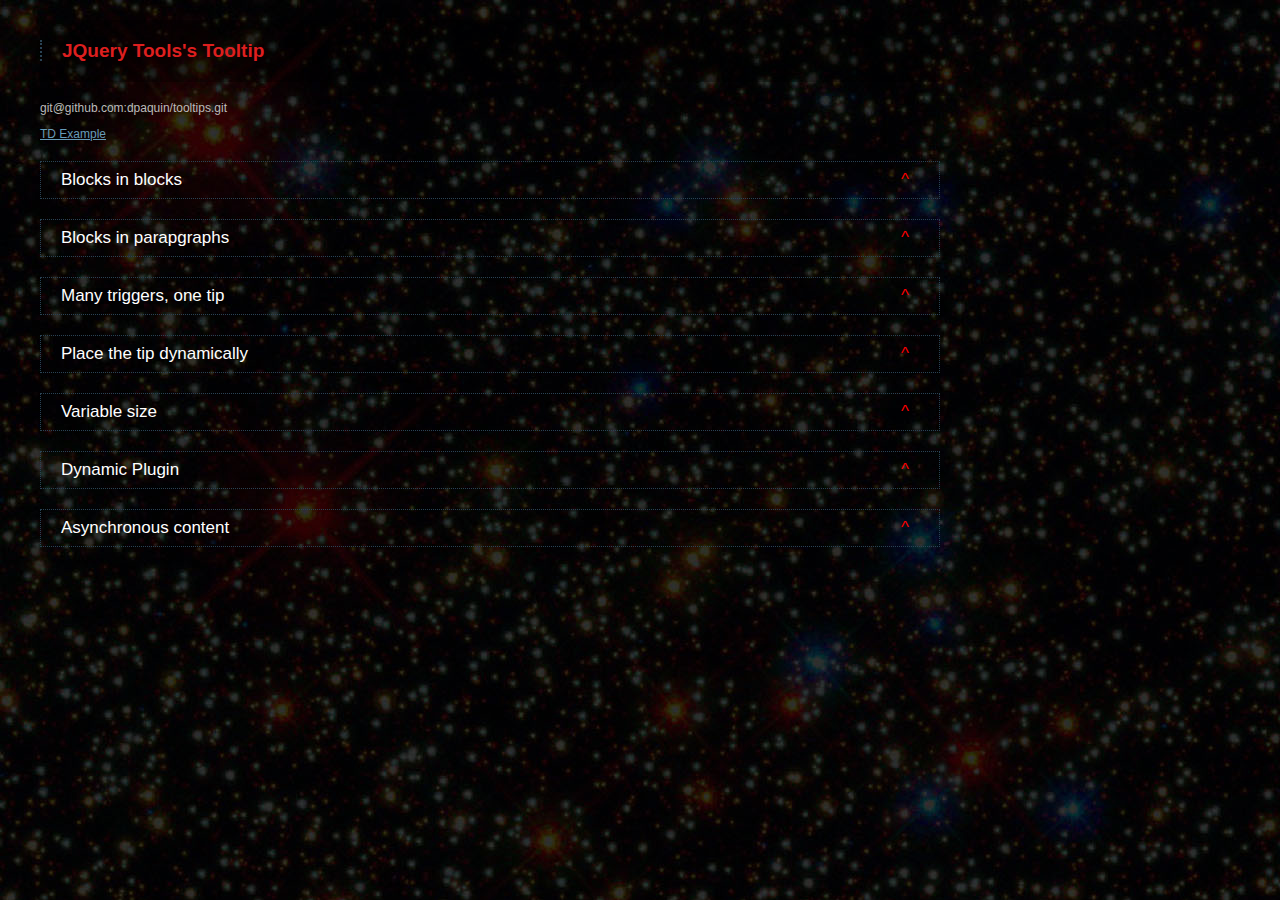
<file: index.html>
<!DOCTYPE html PUBLIC "-//W3C//DTD HTML 4.01//EN"
   "http://www.w3.org/TR/html4/strict.dtd">

<html lang="en">
<head>
	<meta http-equiv="Content-Type" content="text/html; charset=utf-8">
	<title>JQuerytools Tooltip</title>
	<meta name="author" content="Dan Paquin">
	<!-- Date: 2010-11-02 -->
	<script type="text/javascript" src="js/ba-debug.js"></script>
	<script type="text/javascript" src="js/jquery-1.4.2.js" ></script>
	<script type="text/javascript" src="js/tooltip.js" ></script>
	<script type="text/javascript" src="js/tooltip.dynamic.js" ></script>
	
    <script type="text/javascript" src="js/one.js"></script>
    <script type="text/javascript">
    
    $(document).ready(function(){
        init();    
    });

    
    </script>
    
    <link rel="stylesheet" type="text/css" href="css/index.css" >
      
</head>
<body style="">
    <div id="contain">
        <p id="title" class="para_div"><a href="http://flowplayer.org/tools/tooltip/index.html">JQuery Tools's Tooltip</a></p>
        <p style="color:#bbb">
            git@github.com:dpaquin/tooltips.git
        </p>
        <a href="http://0.0.0.0:8001/resource/adlit08.soc.sahamilton/" target="_blank">TD Example</a>
        
        <!-- MAJOIR BLOCK 1 -->
        <div class="majorblock1" id="majorbock_1">
            <div class="toggle1"><span class="toggle_title">Blocks in blocks</span><div style="float:right;color:red;margin-right:30px">^</div></div>
            <div class="display_area">
                <div class="code_example">
    <div class="htm"><pre>
    <code>
        
    &lt;div class="para_div"&gt;
        Reporting in the April 1, 2008 ...
                    
                 showed how the &lt;a  href="javascript:void(0)" class="trigger1"&gt;Giant Fireball&lt;/a&gt;
        &lt;div  class="tip1"&gt;&lt;div class="tt_contents"&gt;THE VERY NEXT ELEMENT&lt;/div>&lt;/div&gt;    
        
        
    <span class="js">$('.trigger1').tooltip();</span>
        
    </code>
    </pre></div>
                </div><!-- end code example -->
                
                <div class="para_div">
                    Reporting in the April 1, 2008 issue of The Astrophysical Journal, astronomers claimed to have found evidence of an intermediate-mass black hole at the center of Omega Centauri. The observations were made with NASA's Hubble Space Telescope and Gemini Observatory on Cerro Pachon in Chile.[14] Hubble's Advanced Camera for Surveys showed how the <a  href="javascript:void(0)" class="trigger1">Giant Fireball</a><div  class="tip1"><div class="tt_contents">THE VERY NEXT ELEMENT</div></div>s are bunching up near the center of Omega Centauri, as seen in the gradual increase in <a  href="javascript:void(0)" class="trigger1">Giant Fireball</a><div  class="tip1"><div class="tt_contents">THE VERY NEXT ELEMENT</div></div>light near the center. Measuring the speed of the <a  href="javascript:void(0)" class="trigger1">Giant Fireball</a><div  class="tip1"><div class="tt_contents">THE VERY NEXT ELEMENT</div></div>s swirling near the cluster's center with the Gemini Observatory, the astronomers found that the <a  href="javascript:void(0)" class="trigger1">Giant Fireball</a><div  class="tip1"><div class="tt_contents">THE VERY NEXT ELEMENT</div></div>s closer to the core are moving faster than the <a  href="javascript:void(0)" class="trigger1">Giant Fireball</a><div  class="tip1"><div class="tt_contents">THE VERY NEXT ELEMENT</div></div>s farther away. The measurement implies that some unseen matter at the core has gravitational interactions with <a  href="javascript:void(0)" class="trigger1">Giant Fireball</a><div  class="tip1 kitty"><div class="tt_contents ">THE VERY NEXT ELEMENT</div></div>s near it. By comparing these results with standard models, the astronomers determined that the most likely cause is the gravitational pull of a massive, dense object. They also used models to calculate the black hole's mass, ~4.0 x 104 solar masses.[14]
                </div>
            </div><!-- end display area -->
        </div><!-- end majorblock -->
            
        
            
            <!-- MAJOIR BLOCK 2 -->
        <div class="majorblock1" id="majorbock_2">
            <div class="toggle1"><span class="toggle_title">Blocks in parapgraphs</span><div style="float:right;color:red;margin-right:30px">^</div></div>
            <div class="display_area">
                <div class="code_talk">
                    The tooltip's 'Tip' can be a fairly complicated <a href="para_example.html" target="_para">block element</a>.
                </div>
            </div><!-- end display_area -->
        </div><!-- end major_block -->
            
            <!-- -- >
            <!-- -- >
            <!-- -- >
            <!-- -- >
                     <!-- MAJOR BLOCK 3 -->
                    <div class="majorblock1" id="majorbock_3">
                        <div class="toggle1"><span class="toggle_title">Many triggers, one tip</span><div style="float:right;color:red;margin-right:30px">^</div></div>
                        <div class="display_area">
                        <div class="code_talk">
                            Tip placed outside inline element containing the trigger.
                        </div>

                            <div class="code_example">
                <div class="htm"><pre><code> 
    &lt;p&gt;
     ... black hole's mass, ~4.0 x 104 solar masses.[14]
    &lt;/p&gt;
    &lt;div id="<span class="code_talk" style="margin-left:0px"><b>single_tip</b></span>" class="tip1 mm"&gt;&lt;div class="tt_contents "&gt;I CAST MAGIC MISSLE.&lt;/div&gt;&lt;/div&gt;
    
     <span class="js">$('.trigger2').tooltip({
        tip:'#single_tip'
    });</span>
                </code></pre></div>
                            </div><!-- end code_example -->
                            <p class="para_div">
                                Reporting in the April 1, 2008 issue of The Astrophysical Journal, astronomers claimed to have found evidence of an intermediate-mass black hole at the center of Omega Centauri. The observations were made with NASA's Hubble Space Telescope and Gemini Observatory on Cerro Pachon in Chile.[14] Hubble's Advanced Camera for Surveys showed how the <a  href="javascript:void(0)" class="trigger2">Giant Fireball</a>s are bunching up near the center of Omega Centauri, as seen in the gradual increase in <a  href="javascript:void(0)" class="trigger2">Giant Fireball</a> light near the center. Measuring the speed of the <a  href="javascript:void(0)" class="trigger2">Giant Fireball</a>s swirling near the cluster's center with the Gemini Observatory, the astronomers found that the <a  href="javascript:void(0)" class="trigger2">Giant Fireball</a>s closer to the core are moving faster than the <a  href="javascript:void(0)" class="trigger2">Giant Fireball</a>s farther away. The measurement implies that some unseen matter at the core has gravitational interactions with <a  href="javascript:void(0)" class="trigger2">Giant Fireball</a>s near it. By comparing these results with standard models, the astronomers determined that the most likely cause is the gravitational pull of a massive, dense object. They also used models to calculate the black hole's mass, ~4.0 x 104 solar masses.[14]
                            </p><div id="single_tip" class="tip1 mm"><div class="tt_contents ">I CAST MAGIC MISSLE.</div></div>
                        
                        </div><!-- end display_area -->
                    </div><!-- end major_block -->
                   
            
            <!-- -- >
            <!-- -- >
            <!-- -- >
            <!-- -- >
            <!-- -- >
            <!-- -- >
            <!-- -- >
            <!-- -- >
                     <!-- MAJOR BLOCK 4 -->
                    <div class="majorblock1" id="majorbock_4">
                        <div class="toggle1"><span class="toggle_title">Place the tip dynamically</span><div style="float:right;color:red;margin-right:30px">^</div></div>
                        <div class="display_area">
                        <div class="code_talk">
                           First thought was to prepend it to the body because we know that's a block element.
                           <ul><li>Can cause problems if trigger is within a dynamically positioned element.
<pre style="width:540px;margin-left:40px;border:none;color:#ddd">
// travel up tree from trigger, find first block element for append.
while (!block_found) {
   if (elem.css('display') == 'block') {
       block_found = true;
       return elem
...
</pre>
                               </li></ul>
                           
                        </div>
                        <p id="block4_append">
                           <span style="margin-left:30px">$('#single_tip2').prependTo("body").show()</span>
                        </p>
                            <div class="code_example">
                <div class="htm"><pre><code>
... Surveys showed how the &lt;span&gt;
    &lt;em&gt;
        &lt;strong&gt;
            &lt;a  href="javascript:void(0)" class="trigger2"&gt;
                Giant Fireball
            &lt;/a&gt;
            &lt;div id="single_tip2" class="style3 kitty"&gt;&lt;div class="tt_contents "&gt;
                may or may not be THE VERY NEXT ELEMENT
            &lt;/div&gt;&lt;/div&gt;
        &lt;/strong&gt;
    &lt;/em&gt;&lt;/span&gt;s are bunching up near ...
                </code></pre></div>
                            </div><!-- end code_example -->
                            <p class="para_div">
                            Reporting in the April 1, 2008 issue of The Astrophysical Journal, astronomers claimed to have found evidence of an intermediate-mass black hole at the center of Omega Centauri. The observations were made with NASA's Hubble Space Telescope and Gemini Observatory on Cerro Pachon in Chile.[14] Hubble's Advanced Camera for Surveys showed how the <span><em><strong><a  href="javascript:void(0)" class="trigger3">Giant Fireball</a><div id="single_tip2" class="style3 kitty"><div class="tt_contents ">may or may not be THE VERY NEXT ELEMENT</div></div></strong></em></span>s are bunching up near the center of Omega Centauri, as seen in the gradual increase in <span><em><strong><a  href="javascript:void(0)" class="trigger3">Giant Fireball</a></strong></em></span> light near the center. Measuring the speed of the <span><em><strong><a  href="javascript:void(0)" class="trigger3">Giant Fireball</a></strong></em></span>s swirling near the cluster's center with the Gemini Observatory, the astronomers found that the <span><em><strong><a  href="javascript:void(0)" class="trigger3">Giant Fireball</a></strong></em></span>s closer to the core are moving faster than the <span><em><strong><a  href="javascript:void(0)" class="trigger3">Giant Fireball</a></strong></em></span>s farther away. The measurement implies that some unseen matter at the core has gravitational interactions with <span><em><strong><a  href="javascript:void(0)" class="trigger3">Giant Fireball</a></strong></em></span>s near it. By comparing these results with standard models, the astronomers determined that the most likely cause is the gravitational pull of a massive, dense object. They also used models to calculate the black hole's mass, ~4.0 x 104 solar masses.[14]
                            </p>

        
                </div><!-- end display_area -->
                    </div><!-- end major_block -->
            
            
                        <!-- -- >
                        <!-- -- >
                        <!-- -- >
                        <!-- -- >
                        <!-- -- >
                        <!-- -- >
                        <!-- -- >
                        <!-- -- >
                        <!-- MAJOR BLOCK 5 -->
                        <div class="majorblock1" id="majorbock_5">
                            <div class="toggle1"><span class="toggle_title">Variable size</span><div style="float:right;color:red;margin-right:30px">^</div></div>
                            <div class="display_area">
                            <div class="code_talk">
                               Designer likes the lush background and edge imagery. 
                            </div>

                                
                    <div style="background-color:#99f;display:block;text-align:center;width:200px;margin-left:30px;">
                    <img src="media/abe_top.png" /></br />
                    <img src="media/abe_mid.png"  /></br />
                    <img src="media/abe_bot.png"  />
                    </div>
                                    <p class="para_div">
                                Reporting in the April 1, 2008 issue of The Astrophysical Journal, astronomers claimed to have found evidence of an intermediate-mass black hole at the center of Omega Centauri. The observations were made with NASA's Hubble Space Telescope and Gemini Observatory on Cerro Pachon in Chile.[14] Hubble's Advanced Camera for Surveys showed how the <span><em><strong><a  href="javascript:void(0)" class="trigger_smallhat">Giant Fireball</a>
                                    <div class="sizeable_tip" id="trigger_smallhat_hat">
                                        <div class="tipTop">
                                            <div class="tipMid"><div class="hat_text"> Small hat. </div></div>
                                            <div class="tipBtm">&nbsp;</div>
                                        </div>
                                    </div>
                                    </strong></em></span>s are bunching up near the center of Omega Centauri, as seen in the gradual increase in <span><em><strong><a  href="javascript:void(0)" class="trigger3">Giant Fireball</a></strong></em></span> light near the center. Measuring the speed of the <span><em><strong><a  href="javascript:void(0)" class="trigger_mediumhat">Giant Fireball</a><div class="sizeable_tip" id="trigger_mediumhat_hat">
                                        <div class="tipTop">
                                            <div class="tipMid"><div class="hat_text">  This number of words makes a medium sized hat. </div></div>
                                            <div class="tipBtm">&nbsp;</div>
                                        </div>
                                    </div></strong></em></span>s swirling near the cluster's center with the Gemini Observatory, the astronomers found that the <span><em><strong><a  href="javascript:void(0)" class="trigger3">Giant Fireball</a></strong></em></span>s closer to the core are moving faster than the <span><em><strong><a  href="javascript:void(0)" class="trigger_bighat">Giant Fireball</a><div class="sizeable_tip" id="trigger_bighat_hat">
                                            <div class="tipTop">
                                                <div class="tipMid"><div class="hat_text">Once, shortly before his election to the Presidency, Lincoln reported that he was startled by a vision. As he lay down to rest, weary over a hard day of politics, he caught a glimpse of his face in a mirror--and was startled to see a double image of himself. The 2nd image in the mirror was pale, "like a dead man's." After a few days, when the same pair of images reappeared, he discussed the phenomenon with his wife. She interpreted it to mean that Lincoln would be elected to 2 terms as President, but that he would die during his 2nd term. </div></div>
                                                <div class="tipBtm">&nbsp;</div>
                                            </div>
                                        </div></strong></em></span>s farther away. The measurement implies that some unseen matter at the core has gravitational interactions with <span><em><strong><a  href="javascript:void(0)" class="trigger_dynamichat">Giant Fireball</a></strong></em></span>s near it. By comparing these results with standard models, the astronomers determined that the most likely cause is the gravitational pull of a massive, dense object. They also used models to calculate the black hole's mass, ~4.0 x 104 solar masses.[14]
                                </p>
                                <div class="code_example" style="padding-bottom:0px">
                    <div class="htm"><pre><code>
                        &lt;div class="sizeable_tip" id="trigger_smallhat_hat"&gt;
                            &lt;div class="tipTop"&gt;
                                &lt;div class="tipMid"&gt;
                                    &lt;div class="hat_text"&gt; Small hat. &lt;/div&gt;&lt;/div&gt;
                                &lt;div class="tipBtm"&gt;&nbsp;&lt;/div&gt;
                            &lt;/div&gt;
                        &lt;/div&gt;


                        // single use of dynamic
                        $('.trigger_dynamichat').tooltip({
                            tip:'#trigger_bighat_hat'
                        }).dynamic();

                    </code></pre></div>
                                </div><!-- end code_example -->
                                
                    
                    </div><!-- end display_area -->
                        </div><!-- end major_block -->
            
            
                                        
                            <!-- -- >
                            <!-- -- >
                            <!-- -- >
                            <!-- -- >
                            <!-- -- >
                            <!-- -- >
                            <!-- -- >
                            <!-- -- >
                            <!-- MAJOR BLOCK 5a -->
                            <div class="majorblock1" id="majorbock_5a">
                                <div class="toggle1"><span class="toggle_title">Dynamic Plugin</span><div style="float:right;color:red;margin-right:30px">^</div></div>
                                <div class="display_area">
                                <div class="code_talk">
                                   
                                </div>
                                        <div class="para_div" style="width:300px;margin-left:560px;position:absolute;top:0px">
                                            Reporting in the April 1, 2008 issue of The Astrophysical Journal, astronomers claimed to have found evidence of an intermediate-mass black hole at the center of Omega Centauri. The observations were made with NASA's Hubble Space Telescope and Gemini Observatory on Cerro Pachon in Chile.[14] Hubble's Advanced Camera for Surveys showed how the <a  href="javascript:void(0)" class="trigger_dynamic">Giant Fireball</a>s are bunching up near the center of Omega Centauri, as seen in the gradual increase in <a  href="javascript:void(0)" class="trigger_dynamic">Giant Fireball</a>light near the center. Measuring the speed of the <a  href="javascript:void(0)" class="trigger_dynamic">Giant Fireball</a>s swirling near the cluster's center with the Gemini Observatory, the astronomers found that the <a  href="javascript:void(0)" class="trigger_dynamic">Giant Fireball</a>s closer to the core are moving faster than the <a  href="javascript:void(0)" class="trigger_dynamic">Giant Fireball</a>s farther away. 
                                            
                                        </div><div id="tip_dynamic"><div style="color:#000;font-size:19px;text-align:center;margin-top:240px;background-color:#fff">Jack Elam</div></div>
                                        
                                    <div class="code_example" style="padding-bottom:0px">
                        <div class="htm"><pre><code>
                            $('.trigger_dynamic').tooltip({
                                tip:'#tip_dynamic'
                            }).dynamic();
                            
                            
                            /* Teachersdomain CSS */
                            .glossary_tooltip<span style="font-weight:bold;color:yellow">.right</span> .tipBtm{ 
                                background: transparent url('../images/tipBot_rp.png') no-repeat bottom;

                            }

                            .glossary_tooltip<span style="font-weight:bold;color:yellow">.left</span> .tipBtm{ 
                                background: transparent url('../images/tipBot_lp.png') no-repeat bottom;
                            }

                            .glossary_tooltip<span style="font-weight:bold;color:yellow">.bottom</span> .tooltip_top{ 
                            	background: transparent url('../images/tipTop_cp.png') no-repeat top; 
                            }
                            .glossary_tooltip<span style="font-weight:bold;color:yellow">.bottom</span> .tipBtm{ 
                            	background: transparent url('../images/tipBot_np.png') no-repeat bottom;
                            }

                            .glossary_tooltip<span style="font-weight:bold;color:yellow">.bottom.left</span> .tooltip_top { 
                            	background: transparent url('../images/tipTop_lp.png') no-repeat top; 
                            }

                            .glossary_tooltip<span style="font-weight:bold;color:yellow">.bottom.right</span> .tooltip_top { 
                            	background: transparent url('../images/tipTop_rp.png') no-repeat top; 
                            }
                        </code></pre></div>
                                    </div><!-- end code_example -->
                                    
                                    <div id="directional_bgs">

                                    <img src="media/tipBot_cp.png" width="346" height="52" alt="TipBot Cp"><br />
                                    <img src="media/tipTop_cp.png" width="346" height="32" alt="TipTop Cp"><br />
                                    <img src="media/tipBot_lp.png" width="346" height="52" alt="TipBot Lp"><br />
                                    <img src="media/tipBot_np.png" width="346" height="52" alt="TipBot Np"><br />
                                    <img src="media/tipBot_rp.png" width="346" height="52" alt="TipBot Rp"><br />
                                    <img src="media/tipTop_lp.png" width="346" height="32" alt="TipTop Lp"><br />
                                    <img src="media/tipMid.png" width="346" height="1" alt="TipMid"><br />
                                    <img src="media/tipTop_np.png" width="346" height="32" alt="TipTop Np"><br />
                                    <img src="media/tipTop_rp.png" width="346" height="32" alt="TipTop Rp"><br />
                                    </div>

                        
                                    
                                    
                        </div><!-- end display_area -->
                            </div><!-- end major_block -->
                            
                            
                            
                            
                                <!-- -- >
                                <!-- -- >
                                <!-- -- >
                                <!-- -- >
                                <!-- -- >
                                <!-- -- >
                                <!-- MAJOR BLOCK 6 -->
                                <div class="majorblock1" id="majorbock_6">
                                    <div class="toggle1"><span class="toggle_title">Asynchronous content</span><div style="float:right;color:red;margin-right:30px">^</div></div>
                                    <div class="display_area">
                                    <div class="code_talk">
                                       onBeforeShow is more like "somewhatInTheBeginningOfShow"
                                    </div>
                                    
                                    <div class="code_example" style="padding-bottom:0px">
                        <div class="htm"><pre><code>
                            $('.ajax_text').tooltip({
                                tip:'#ajax_tip',
                                onBeforeShow: function(){async_create_tip('#ajax_text2','#ajax_tip',false)}
                            </code></pre></div>
                                        </div><!-- end code_example -->
                            <div style="margin-left:40px">
                            <a href="javascript:void(0)" id="hidden_js_a" style="color:#fff">tooltip.js</a>
                            </div>
                            
                            <div class="code_example" style="padding-top:0px;">
                                <div class="htm" id="hidden_js"><pre><code>   
                            tooltip.js:
                            
                            $.extend(self, {

                    			<span style="font-weight:bold;color:yellow">show: function(e) {  </span>

                    				// tip not initialized yet
                    				if (!tip) {

                    					// data-tooltip 
                    					if (tipAttr) {
                    						tip = $(tipAttr);

                    					// single tip element for all
                    					} else if (conf.tip) { 
                    						tip = $(conf.tip).eq(0);

                    					// autogenerated tooltip
                    					} else if (title) { 
                    						tip = $(conf.layout).addClass(conf.tipClass).appendTo(document.body)
                    							.hide().append(title);

                    					// manual tooltip
                    					} else {	
                    						tip = trigger.next();  
                    						if (!tip.length) { tip = trigger.parent().next(); } 	 
                    					}

                    					if (!tip.length) { throw "Cannot find tooltip for " + trigger;	}
                    				} 

                    			 	if (self.isShown()) { return self; }  

                    			 	// stop previous animation
                    			 	tip.stop(true, true); 			 	

                    				// get position
                    				<span style="font-weight:bold;color:yellow">var pos = getPosition(trigger, tip, conf);</span>			

                    				// restore title for single tooltip element
                    				if (conf.tip) {
                    					tip.html(trigger.data("title"));
                    				}

                    				// onBeforeShow
                    				e = e || $.Event();
                    				<span style="font-weight:bold;color:yellow">e.type = "onBeforeShow";</span>
                    				fire.trigger(e, [pos]);				
                    				if (e.isDefaultPrevented()) { return self; }
                        </code></pre></div>
                                    </div><!-- end code_example -->

                                    
                                            <p class="para_div">
                                        Reporting in the April 1, 2008 issue of The Astrophysical Journal, astronomers claimed to have found evidence of an intermediate-mass black hole at the center of Omega Centauri. The observations were made with NASA's Hubble Space Telescope and Gemini Observatory on Cerro Pachon in Chile.[14] Hubble's Advanced Camera for Surveys showed how the <span><em><strong><a  href="javascript:void(0)" class="ajax_text">Giant Fireball</a>
                                            <div class="sizeable_tip" id="ajax_tip">
                                                <div class="tipTop">
                                                    <div class="tipMid"><div class="hat_text"> Small hat. </div></div>
                                                    <div class="tipBtm">&nbsp;</div>
                                                </div>
                                            </div>
                                            </strong></em></span>s are bunching up near the center of Omega Centauri, as seen in the gradual increase in 
                                        </p>
                                        
                                        
                                        
                        <div class="code_example" style="padding-bottom:0px">
                            <div class="htm"><pre><code>
                            $('#ajax_text2').mouseenter(function(event){
                                $(this).unbind('mouseenter');
                                async_create_tip('#ajax_text2','#ajax_tip2',true);
                            });
                            
                            function term_ajax_success(data,trigger,tooltip_id,initialize) {
                                <i style="color:#888">// only called the first mouseenter, tooltip takes over after that.</i>
                                $(tooltip_id +' .tipMid .hat_text').html(data);
                                if (initialize) {
                                    <i style="color:#888">// initialize the tooltip</i>
                                    $(trigger).tooltip({
                                        tip:tooltip_id,
                                    }).dynamic();
                                    <i style="color:#888">// manually trigger the tooltip</i>
                                    $(trigger).trigger('mouseenter');
                                }
                            }
                            
                            </code></pre></div>
                        </div><!-- end code_example -->
                                        
                                        <p class="para_div">
                                        Reporting in the April 1, 2008 issue of The Astrophysical Journal, astronomers claimed to have found evidence of an intermediate-mass black hole at the center of Omega Centauri. The observations were made with NASA's Hubble Space Telescope and Gemini Observatory on Cerro Pachon in Chile.[14] Hubble's Advanced Camera for Surveys showed how the <span><em><strong><a  href="javascript:void(0)" id="ajax_text2">Giant Fireball</a>
                                            <div class="sizeable_tip" id="ajax_tip2">
                                                <div class="tipTop">
                                                    <div class="tipMid"><div class="hat_text"> Small hat. </div></div>
                                                    <div class="tipBtm">&nbsp;</div>
                                                </div>
                                            </div>
                                            </strong></em></span>s are bunching up near the center of Omega Centauri, as seen in the gradual increase in 
                                        </p>
                                        
        </div><!-- end display_area -->
    </div><!-- end major_block -->
            
            
            

    </div><!-- end contain -->
</body>
</html>
</file>
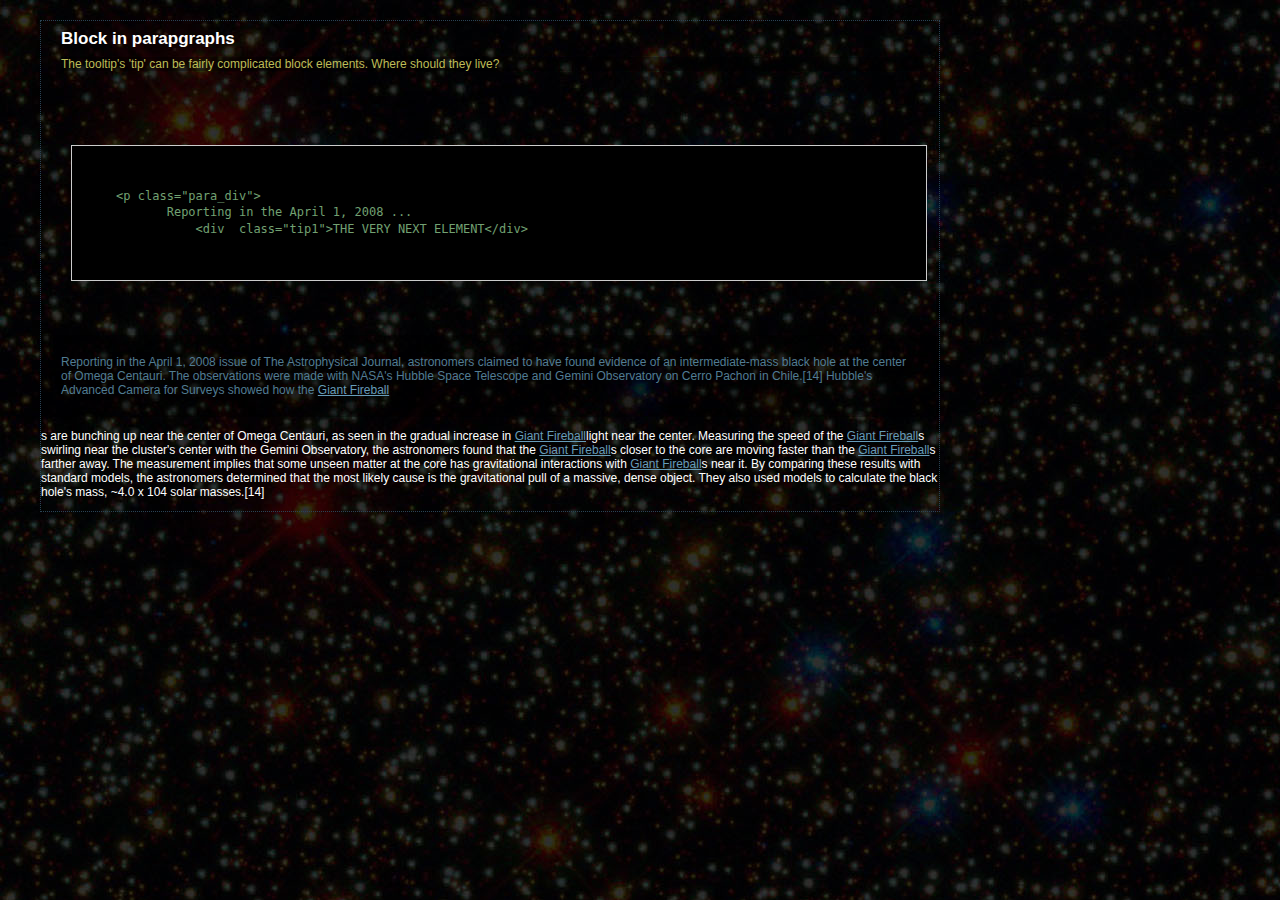
<file: para_example.html>
<!DOCTYPE html PUBLIC "-//W3C//DTD HTML 4.01//EN"
   "http://www.w3.org/TR/html4/strict.dtd">

<html lang="en">
<head>
	<meta http-equiv="Content-Type" content="text/html; charset=utf-8">
	<title>Flowplayer Tooltip - blocks in a paragrph</title>
	<meta name="author" content="Dan Paquin">
	<!-- Date: 2010-11-02 -->
	<script type="text/javascript" src="js/jquery-1.4.2.js" ></script>
	<script type="text/javascript" src="js/tooltip.js" ></script>
	<script type="text/javascript" src="js/tooltip.dynamic.js" ></script>
    <script type="text/javascript" src="js/one.js"></script>
    <script type="text/javascript">
    
    $(document).ready(function(){
        init();    
    });

    
    </script>
    
    <link rel="stylesheet" type="text/css" href="css/index.css" >
      
</head>
<body style="">
    <div id="contain">
            
            <!-- MAJOIR BLOCK 2 -->
        <div class="majorblock1 " id="majorbock_2">
            <h3 class="toggle1">Block in parapgraphs</h3>
            <div class="display_area default_show">
                <div class="code_talk">
                    The tooltip's 'tip' can be fairly complicated block elements. Where should they live? 
                </div>
                
                <div class="code_example">
    <div class="htm">
    <pre>
    <code>
    
     &lt;p class="para_div"&gt;
            Reporting in the April 1, 2008 ...
                &lt;div  class="tip1"&gt;THE VERY NEXT ELEMENT&lt;/div&gt;    
    </code>
    </pre></div>
                </div><!-- end code_example -->
                <p class="para_div">
                    Reporting in the April 1, 2008 issue of The Astrophysical Journal, astronomers claimed to have found evidence of an intermediate-mass black hole at the center of Omega Centauri. The observations were made with NASA's Hubble Space Telescope and Gemini Observatory on Cerro Pachon in Chile.[14] Hubble's Advanced Camera for Surveys showed how the <a  href="javascript:void(0)" class="trigger1">Giant Fireball</a><div  class="tip1"><div class="tt_contents">THE VERY NEXT ELEMENT</div></div>s are bunching up near the center of Omega Centauri, as seen in the gradual increase in <a  href="javascript:void(0)" class="trigger1">Giant Fireball</a><div  class="tip1"><div class="tt_contents">THE VERY NEXT ELEMENT</div></div>light near the center. Measuring the speed of the <a  href="javascript:void(0)" class="trigger1">Giant Fireball</a><div  class="tip1"><div class="tt_contents">THE VERY NEXT ELEMENT</div></div>s swirling near the cluster's center with the Gemini Observatory, the astronomers found that the <a  href="javascript:void(0)" class="trigger1">Giant Fireball</a><div  class="tip1"><div class="tt_contents">THE VERY NEXT ELEMENT</div></div>s closer to the core are moving faster than the <a  href="javascript:void(0)" class="trigger1">Giant Fireball</a><div  class="tip1"><div class="tt_contents">THE VERY NEXT ELEMENT</div></div>s farther away. The measurement implies that some unseen matter at the core has gravitational interactions with <a  href="javascript:void(0)" class="trigger1">Giant Fireball</a><div  class="tip1"><div class="tt_contents">THE VERY NEXT ELEMENT</div></div>s near it. By comparing these results with standard models, the astronomers determined that the most likely cause is the gravitational pull of a massive, dense object. They also used models to calculate the black hole's mass, ~4.0 x 104 solar masses.[14]
                </p>
            </div><!-- end display_area -->
        <div><!-- end major_block -->
            
            <!-- -- >

            
            
            
            
            
            
            
            
            
            
            
            
            
    </div><!-- end contain -->

</body>
</html>
</file>
<file: css/index.css>
/* sizeable_tip TOOLTIP */

.sizeable_tip {
	  display:none;  
     /*border:1px solid red;*/
	 padding:0px;
     margin:0px;
     text-align:left;
     width:123px;
}

.tipTop {
    background: transparent url('../media/abe_top.png') no-repeat top; 
    padding:0px 0px 0px 0px;
    padding-top:28px;
    margin-left:0px;
	width:123px;
	font-size:11px;
	color:#000;
	background-position: 0 0;


}
.tipMid {
    background: transparent url('../media/abe_mid.png') repeat-y;
    padding: 0px 0px 10px 0px;
    margin-top:0px;
    width:123px;
    color:#fff;

}
    .hat_text {
        text-align:center;
        width:68px;
        margin-left:auto;
        margin-right:auto;
        font-size:10px;
    }
    
    
.tipBtm {
    background: transparent url('../media/abe_bot.png') no-repeat bottom; 
    height: 148px;
    padding: 0px; 
    width:123px;
}



/*  */

body {
  font-family:Arial;
  font-size:12px;
  margin:0px;
  padding:0px;
  background-color:#000;
  background-image:url('../media/oc2.jpg');
  color:#fff;
  }
  
  .toggle1 {
      cursor:pointer;cursor:hand;
      font-size:17px;
      margin:8px 0px 8px 20px;

  }
  
  .toggle1 div {
      cursor:pointer;cursor:hand;
  }
  
  #contain {
      width:900px;
      margin:20px;
      padding-left:20px
  }
  
  .para_div {
      background-image:url('../media/tr1.png');
      /* border:1px solid #162329; */
      padding:20px;
      color:#517c93;
      margin-top:0px;
  }
  
  a:link {
      color:#669cb9;
  }
  
  a:visited {
      color:#822313;
  }
  
  .tip1 {
      width:336px;
      height:238px;
      padding:0px;
      margin:0px;
      background-image:url('../media/1b.png');
      color:#000;
      font-weight:bold;
      font-size:14px;
      text-align:center;
      display:none;
      
  }
  
  .style3 {
       display:none;
       color:red;
 
  }
  #block4_append {
      	cursor:pointer;cursor:hand
  }
  
  .tt_contents {
      background:none;
      text-align:center;
      padding:20px 20px 20px 20px;
      width:60%;
      margin-top:80px;
      margin-left:auto;
      margin-right:auto;
      background-image:url('../media/tr2.png');
  }
  
  .kitty {
      background-image:url('../media/frollick.gif');
      width:280px;
      height:200px;
  }
  
  #tip_dynamic {
             display:none;
      background-image:url('../media/jackelam.jpg');
            width:391px;
            height:512px;
  }
  .mm {
      background-image:url('../media/mm.png');
       width:200px;
       height:142px;
  }
  .mm .tt_contents{margin-top:10px; }
  .majorblock1 {
      border:1px dotted #2a4355;
      margin:20px 0px 0px 0px;
  }
  
  h3 {
      
  }
  
  
  #title {
      font-weight:bold;
      font-size:19px;
      padding-left:0px;
  }
  
  #title a {
      border-left:2px dotted #2a4355;
      padding-left:20px;
      text-decoration:none;
  }
  #title a:link, #title a:visited {
  color:#de1f1f
  }
  
  .display_area {
      display:none;
  }
  
  .default_show {
      display:block;
  }
  
  .code_example {
      padding:30px;
  }
  
  code {
      width:100%;
  }
  
  pre {
     display: block;
     margin: 2em 0;
     white-space: pre;
     overflow: auto;
     width: 100%;
     line-height: 1.4;
     border: 1px solid #ccc;
     background: #000;
     padding: 8px;
  }

  /* JS: adding CODE captions */
  .js {
      color:#fff;
  }
  .htm {
      color:#72a172;
  }
  
  .code_talk {
      margin-left:20px;
      margin-bottom:20px;
      color:#bebd57;
      background-image:url('../media/tr1.png');
  }
  .code_talk a:link, .code_talk a:visited {
      font-weight:bold;
      color:#e3e268;
     }
</file>
